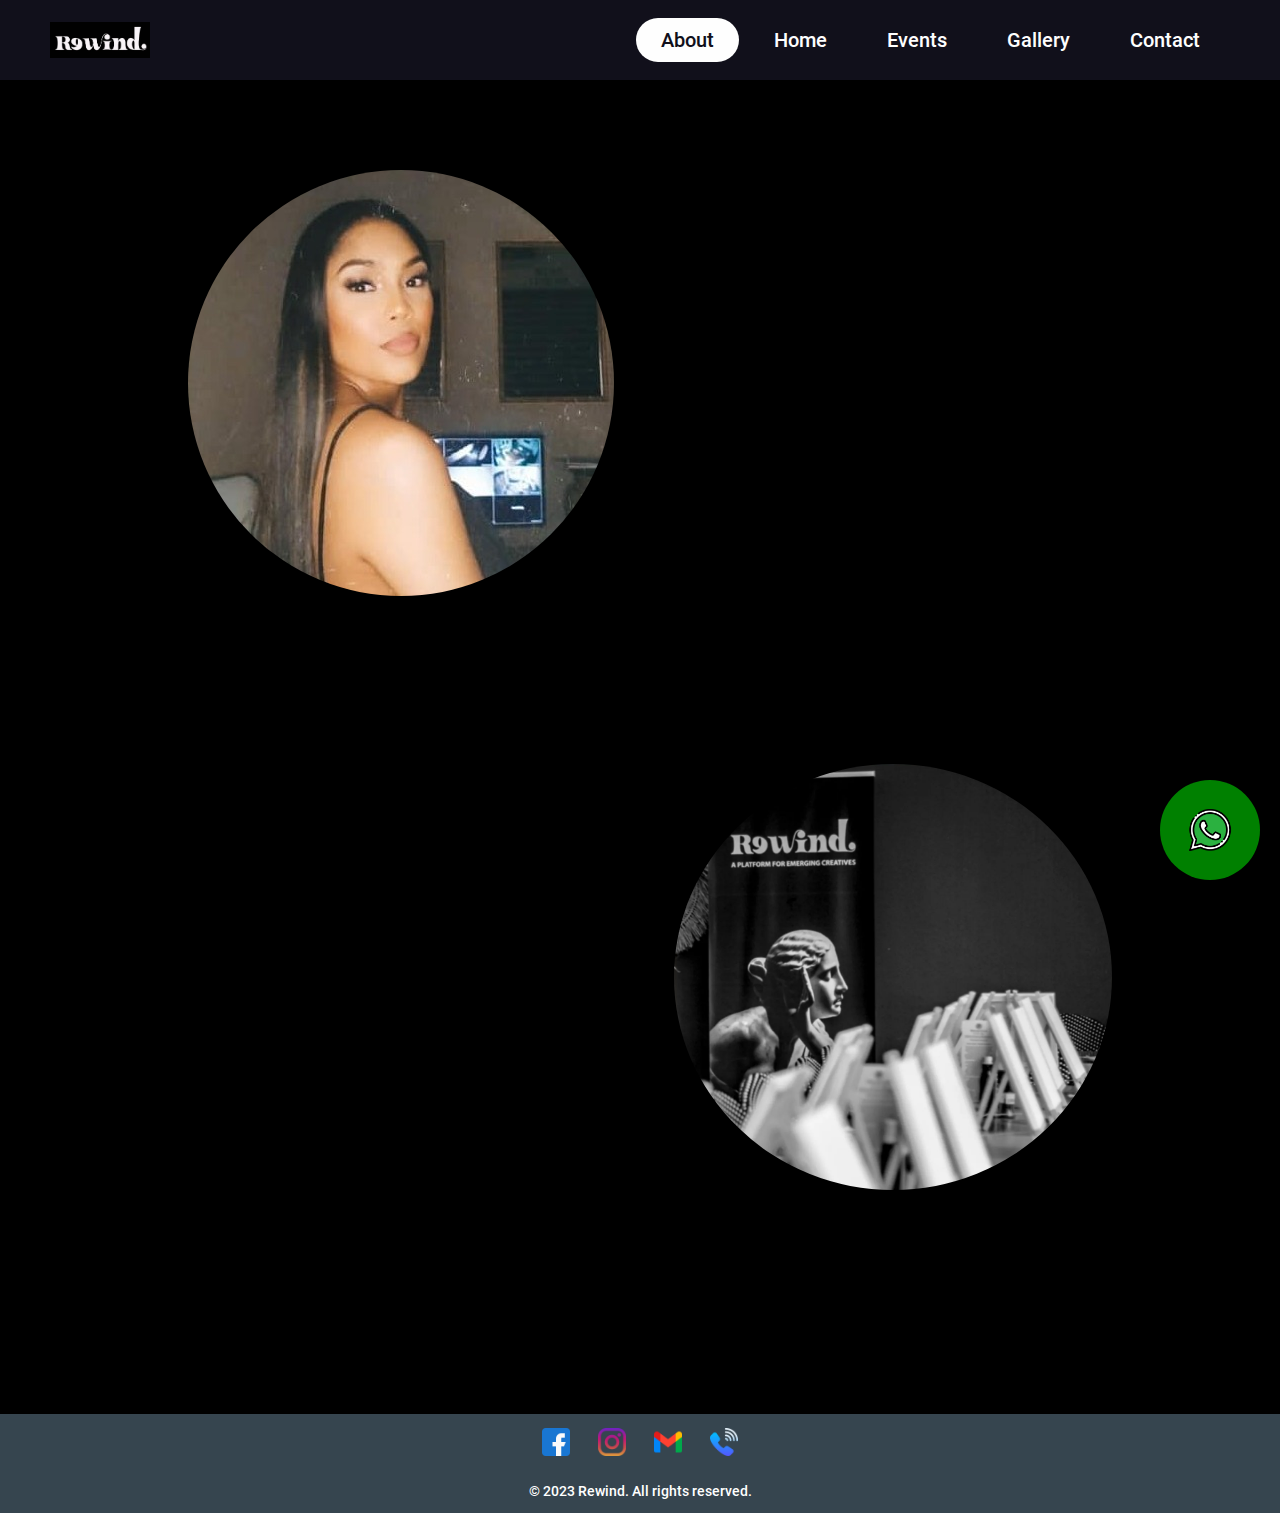
<file: pages/about.html>
<!DOCTYPE html>
<html lang="en">
  <head>
    <meta charset="UTF-8" />
    <meta http-equiv="X-UA-Compatible" content="IE=edge" />
    <meta name="viewport" content="width=device-width, initial-scale=1.0" />
    <title>Rewind</title>
    <link rel="stylesheet" href="../css/style.css" />
    <link rel="stylesheet" href="../css/about.css" />
  </head>
  <body>
    <header>
      <div class="logo">
        <img src="../images/gallery/rewind/logo01.png" />
      </div>
      <div class="hamburger">
        <div class="line"></div>
        <div class="line"></div>
        <div class="line"></div>
      </div>
      <nav class="nav-bar">
        <ul>
          <li>
            <a href="./about.html" class="active">About</a>
          </li>
          <li>
            <a href="../index.html">Home</a>
          </li>
          <li>
            <a href="./events.html">Events</a>
          </li>
          <li>
            <a href="./gallery.html">Gallery</a>
          </li>
          <li>
            <a href="./contact.html">Contact</a>
          </li>
        </ul>
      </nav>
    </header>

    <section>
      <div class="container">
        <div class="about-author-box">
          <div class="abt-auth-left">
            <img class="author" src="../images/icons/image01.jpg" />
          </div>
          <div class="about-auth-right">
            <p class="slide-in-right">
              Cristelle Barbeau embodies a captivating mix of confidence,
              optimism, and a relentless passion for life. With an unwavering
              desire to uplift and support others, she actively contributes to
              Dream Big Stay Humble, a non-profit organization focused on
              empowering today's youth. Driven by determination and a
              goal-oriented mindset, Cristelle fearlessly embraces challenges,
              seeing them as opportunities for growth. Failure, to her, is a
              mere stepping stone to learn from and improve upon.<br /><br />
              This resilient mindset permeates her business, "Criskiddo
              Designs." Creativity flows effortlessly through Cristelle's veins,
              as she finds inspiration in every corner of her world. Thinking
              outside the box is second nature to her, complemented by her
              meticulous attention to detail. Cristelle's deep appreciation for
              art has earned her accolades, such as the prestigious Ludrek
              Floating Trophy for Best Visual Arts Practical Learner during her
              high school years.<br /><br />
              Her dedication to the craft led her to pursue further studies in
              Fine Art and Design, where she secured top honors in drawing and
              design. Cristelle's vibrant spirit, unwavering determination, and
              undeniable talent continue to leave an indelible mark on the
              realms of creativity and philanthropy, illuminating the path she
              takes.
            </p>
          </div>
        </div>
      </div>
    </section>

    <section>
      <div class="container">
        <div class="about-rewind-box">
          <div class="abt-rew-left">
            <p class="slide-in-left">
              Rewind was born from a compelling vision: to curate a captivating
              experience for young adults in Durban. Our aim is to provide an
              avenue for exploration of new restaurants while fostering skill
              development, savoring live music by local artists, and creating
              lasting memories.<br /><br />
              Most importantly, Rewind serves as a platform for networking with
              diverse individuals from various walks of life. We redefine the
              concept of a typical Sip & Paint event by offering a premium
              experience at an accessible middle-class price point. While our
              brand initially revolved around Sip & Paint events, we are driven
              by a broader mission to uplift and showcase emerging artists.<br /><br />
              Rewind aims to provide these talented individuals with the
              professional platform they deserve, enabling them to showcase
              their work to a local audience and establish valuable connections
              within the art world. Over the course of our journey, we have
              already achieved notable success. Two of our Sip & Paint events
              were resounding hits at renowned venues such as Grimaldis Umhlanga
              and Madam & Sir on Florida.<br /><br />
              Furthermore, we organized exceptional jazz and poetry nights at
              Jazzy Rainbow and Lucky's Bar in Windermere before their
              unfortunate closure due to the COVID-19 pandemic. At Rewind, our
              target is to continue captivating and engaging our audience with a
              range of events and experiences. We are dedicated to creating a
              vibrant atmosphere where young adults can immerse themselves in
              art, music, and culinary delights.<br /><br />
              By doing so, we aspire to foster connections, inspire creativity,
              and contribute to the growth and development of Durban's cultural
              landscape.
            </p>
          </div>
          <div class="abt-rew-right">
            <img class="rewind" src="../images/gallery/rewind/image13.png" />
          </div>
        </div>
      </div>
    </section>

    <div class="whatsapp-bot">
      <img src="../images/icons/whatsapp-icon.png" alt="WhatsApp Icon" />
    </div>

    <section class="footer-section">
      <footer class="main-footer">
        <div class="footer-links">
          <a href="https://www.facebook.com/rewindest19">
            <img src="../images/icons/facebook-icon2.png" alt="facebook" />
          </a>
          <a href="https://www.instagram.com/sa_rewind/">
            <img src="../images/icons/instagram-icon2.png" alt="instagram" />
          </a>
          <a href="mailto:cristellebarbeau4@gmail.com">
            <img src="../images/icons/gmail-icon2.png" alt="Gmail" />
          </a>
          <a href="tel:0765564827">
            <img src="../images/icons/call-icon2.png" alt="Call" />
          </a>
        </div>
        <p>&copy; 2023 Rewind. All rights reserved.</p>
      </footer>
    </section>
    <script src="../js/script.js"></script>
    <script src="../js/about.js"></script>
  </body>
</html>
</file>
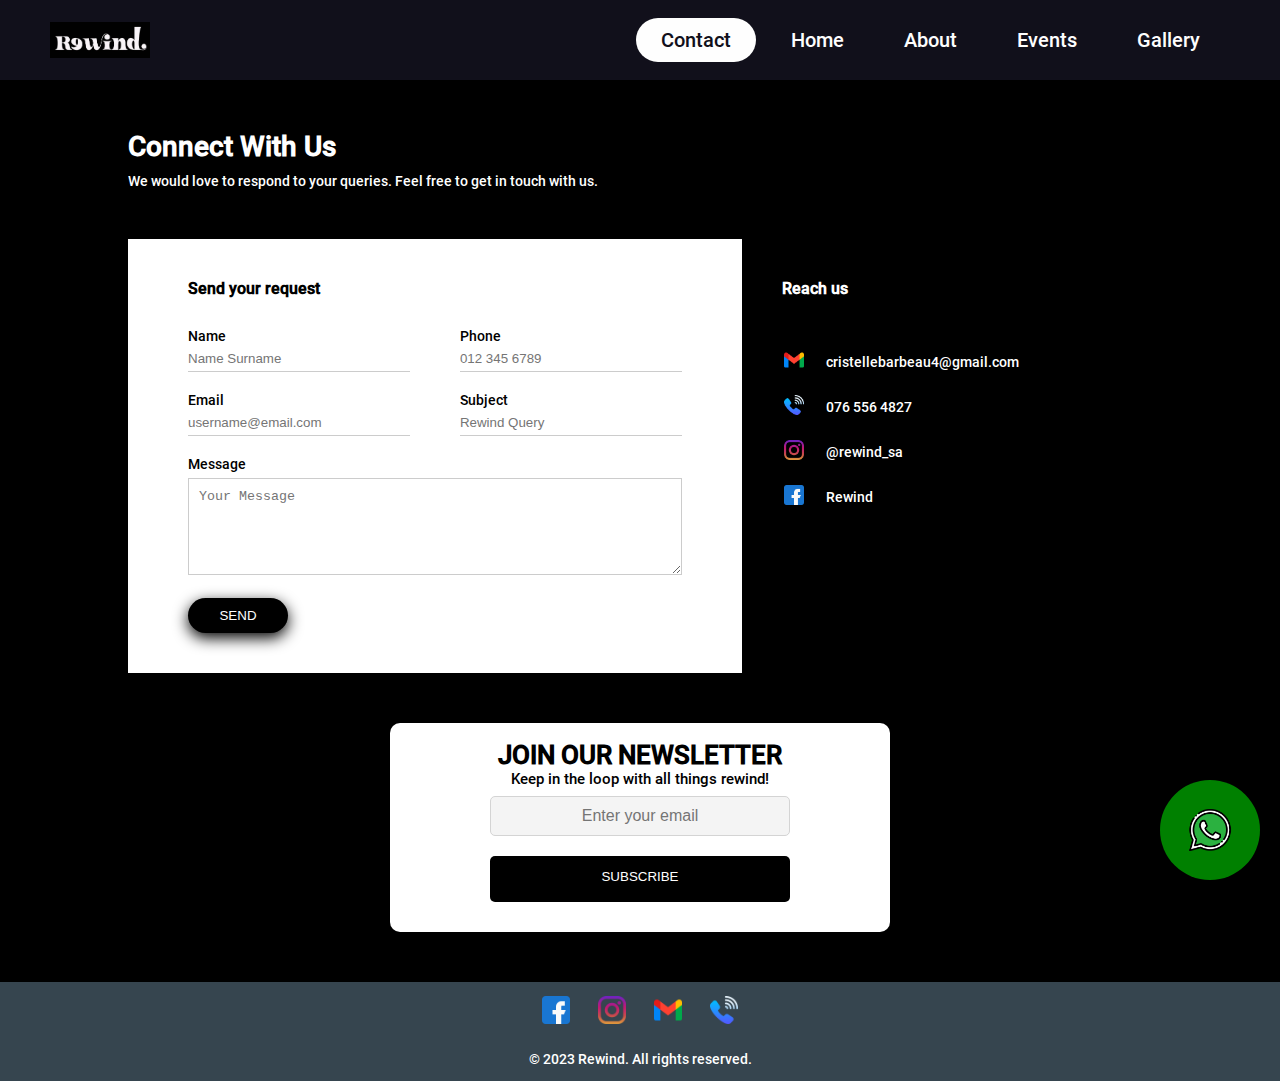
<file: pages/contact.html>
<!DOCTYPE html>
<html lang="en">
  <head>
    <meta charset="UTF-8" />
    <meta http-equiv="X-UA-Compatible" content="IE=edge" />
    <meta name="viewport" content="width=device-width, initial-scale=1.0" />
    <title>Rewind</title>
    <link rel="stylesheet" href="../css/style.css" />
    <link rel="stylesheet" href="../css/contact.css" />
  </head>
  <body>
    <header>
      <div class="logo">
        <img src="../images/gallery/rewind/logo01.png" />
      </div>
      <div class="hamburger">
        <div class="line"></div>
        <div class="line"></div>
        <div class="line"></div>
      </div>
      <nav class="nav-bar">
        <ul>
          <li>
            <a href="./contact.html" class="active">Contact</a>
          </li>
          <li>
            <a href="../index.html">Home</a>
          </li>
          <li>
            <a href="./about.html">About</a>
          </li>
          <li>
            <a href="./events.html">Events</a>
          </li>
          <li>
            <a href="./gallery.html">Gallery</a>
          </li>
        </ul>
      </nav>
    </header>

    <section>
      <div class="container">
        <h1>Connect With Us</h1>
        <p>
          We would love to respond to your queries. Feel free to get in touch
          with us.
        </p>
        <div class="contact-box">
          <div class="contact-left">
            <h3>Send your request</h3>
            <form action="../php/submit.php" method="POST">
              <div class="input-row">
                <div class="input-group">
                  <label>Name</label>
                  <input type="text" name="name" placeholder="Name Surname" />
                </div>
                <div class="input-group">
                  <label>Phone</label>
                  <input type="text" name="phone" placeholder="012 345 6789" />
                </div>
              </div>
              <div class="input-row">
                <div class="input-group">
                  <label>Email</label>
                  <input
                    type="email"
                    name="email"
                    placeholder="username@email.com"
                  />
                </div>
                <div class="input-group">
                  <label>Subject</label>
                  <input
                    type="text"
                    name="subject"
                    placeholder="Rewind Query"
                  />
                </div>
              </div>
              <label>Message</label>
              <textarea
                name="message"
                rows="5"
                placeholder="Your Message"
              ></textarea>
              <button type="submit">SEND</button>
            </form>
          </div>
          <div class="contact-right">
            <h3>Reach us</h3>

            <table>
              <tr>
                <td>
                  <img class="icons" src="../images/icons/gmail-icon2.png" />
                </td>
                <td class="links">
                  <a href="mailto:cristellebarbeau4@gmail.com"
                    >cristellebarbeau4@gmail.com</a
                  >
                </td>
              </tr>
              <tr>
                <td>
                  <img class="icons" src="../images/icons/call-icon2.png" />
                </td>
                <td class="links"><a href="tel:0765564827">076 556 4827</a></td>
              </tr>
              <tr>
                <td>
                  <img
                    class="icons"
                    src="../images/icons/instagram-icon2.png"
                  />
                </td>
                <td class="links">
                  <a href="https://www.instagram.com/sa_rewind/">@rewind_sa</a>
                </td>
              </tr>
              <tr>
                <td>
                  <img class="icons" src="../images/icons/facebook-icon2.png" />
                </td>
                <td class="links"><a href="www.facebook.com">Rewind</a></td>
              </tr>
            </table>
          </div>
        </div>
      </div>
    </section>

    <section class="newsletter">
      <div class="newsletter-form">
        <h2>Join Our Newsletter</h2>
        <p>Keep in the loop with all things rewind!</p>
        <form action="">
          <input
            type="text"
            class="email-input"
            placeholder="Enter your email"
          />
          <input type="submit" class="btn" value="Subscribe" />
        </form>
      </div>
    </section>

    <div class="whatsapp-bot">
      <img src="../images/icons/whatsapp-icon.png" alt="WhatsApp Icon" />
    </div>

    <section class="footer-section">
      <footer class="main-footer">
        <div class="footer-links">
          <a href="https://www.facebook.com/rewindest19">
            <img src="../images/icons/facebook-icon2.png" alt="facebook" />
          </a>
          <a href="https://www.instagram.com/sa_rewind/">
            <img src="../images/icons/instagram-icon2.png" alt="instagram" />
          </a>
          <a href="mailto:cristellebarbeau4@gmail.com">
            <img src="../images/icons/gmail-icon2.png" alt="Gmail" />
          </a>
          <a href="tel:0765564827">
            <img src="../images/icons/call-icon2.png" alt="Call" />
          </a>
        </div>
        <p>&copy; 2023 Rewind. All rights reserved.</p>
      </footer>
    </section>
    <script src="../js/script.js"></script>
    <script src="../js/script.js"></script>
  </body>
</html>
</file>
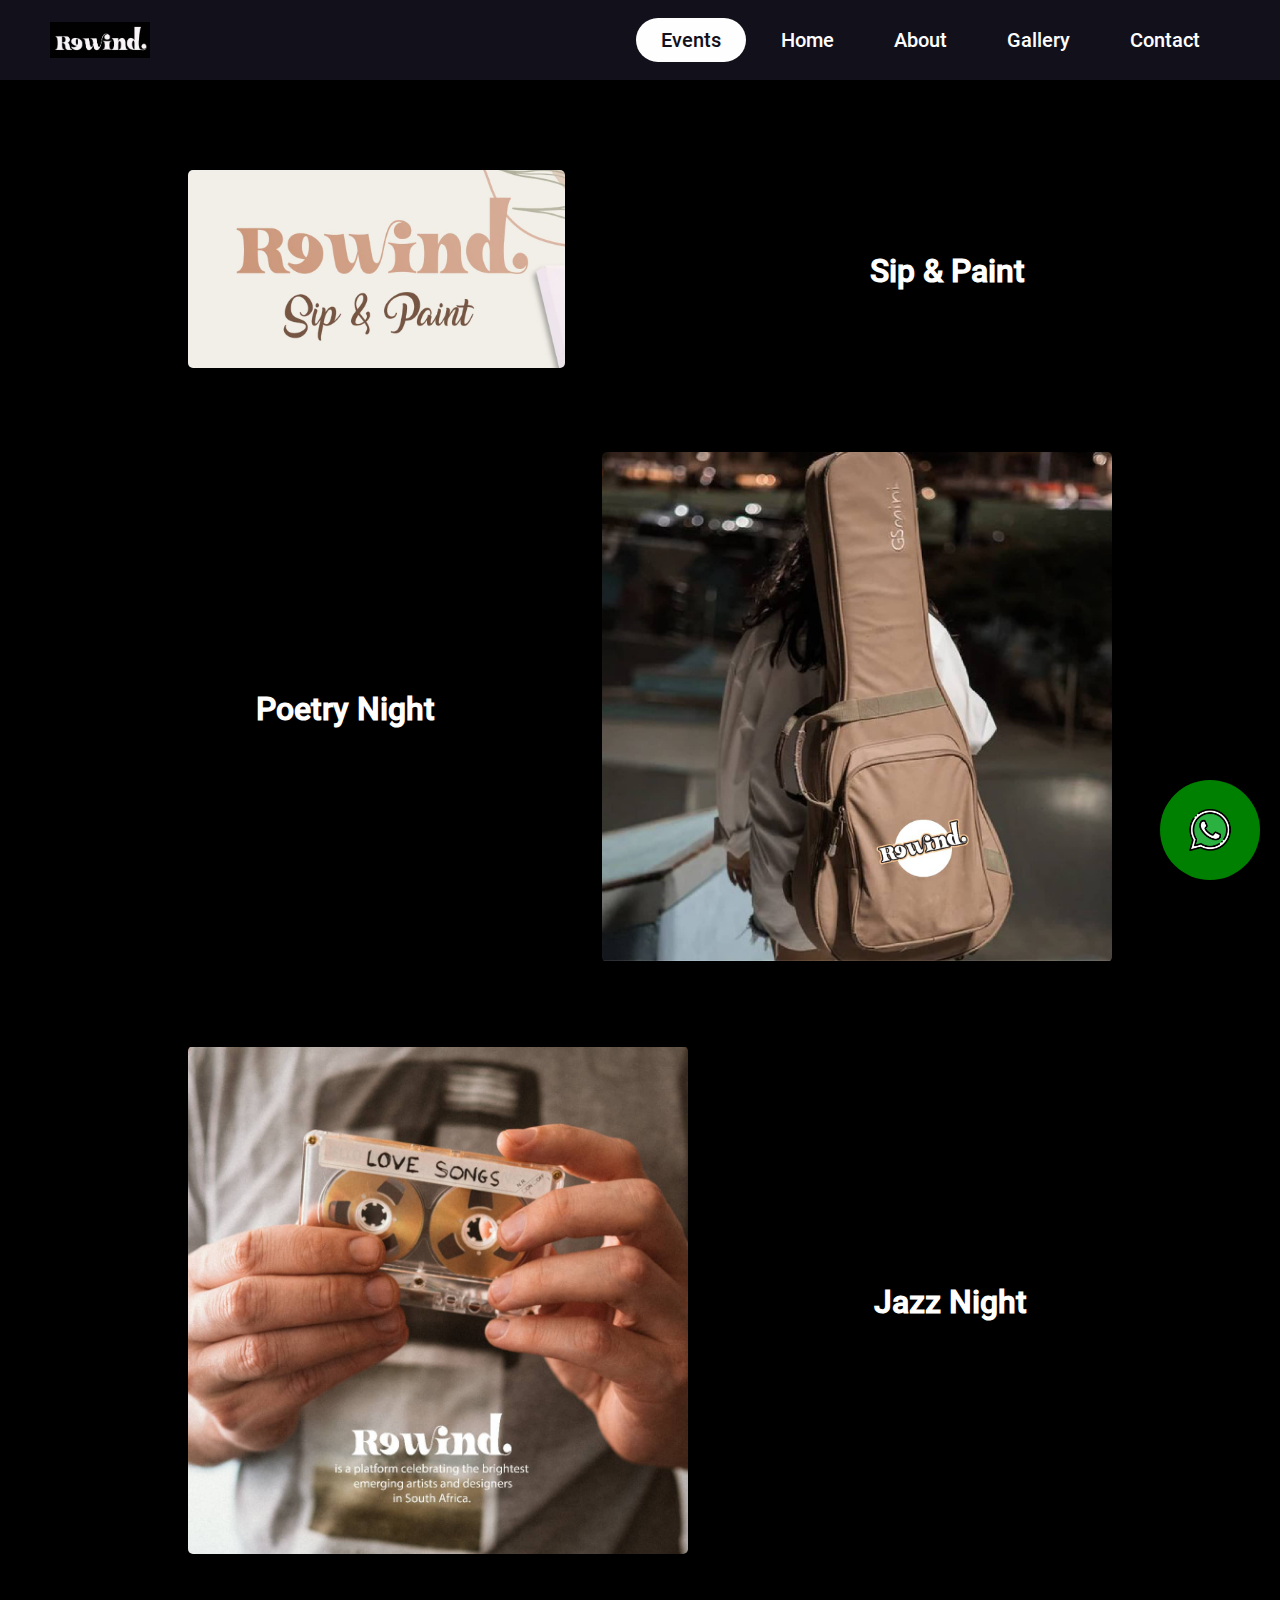
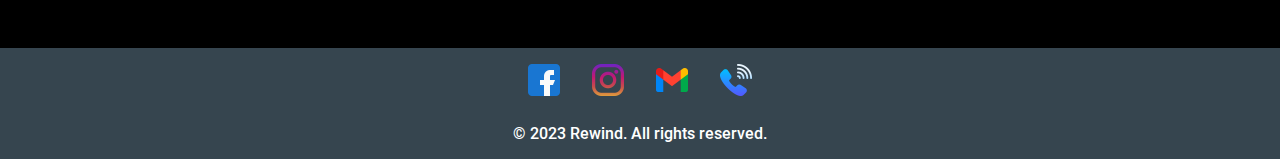
<file: pages/events.html>
<!DOCTYPE html>
<html lang="en">
  <head>
    <meta charset="UTF-8" />
    <meta http-equiv="X-UA-Compatible" content="IE=edge" />
    <meta name="viewport" content="width=device-width, initial-scale=1.0" />
    <title>Rewind</title>
    <link rel="stylesheet" href="../css/style.css" />
    <link rel="stylesheet" href="../css/events.css" />
  </head>
  <body>
    <header>
      <div class="logo">
        <img src="../images/gallery/rewind/logo01.png" />
      </div>
      <div class="hamburger">
        <div class="line"></div>
        <div class="line"></div>
        <div class="line"></div>
      </div>
      <nav class="nav-bar">
        <ul>
          <li>
            <a href="./events.html" class="active">Events</a>
          </li>
          <li>
            <a href="../index.html">Home</a>
          </li>
          <li>
            <a href="./about.html">About</a>
          </li>
          <li>
            <a href="./gallery.html">Gallery</a>
          </li>
          <li>
            <a href="./contact.html">Contact</a>
          </li>
        </ul>
      </nav>
    </header>

    <section>
      <div class="container">
        <div class="sip-box">
          <div class="sip-left">
            <img class="image" src="../images/gallery/rewind/image14.png" />
          </div>
          <div class="sip-right">
            <h1 class="modal-trigger">Sip & Paint</h1>
            <div class="modal">
              <div class="modal-content">
                <div class="modal-left">
                  <img src="../images/gallery/rewind/image14.png" />
                </div>
                <div class="modal-right">
                  <p>
                    Experience art like never before at our Sip and Paint
                    events. <br />
                    We go beyond the ordinary, offering a premium experience at
                    an affordable price point. <br />
                    Our mission is to uplift and showcase emerging artists,
                    providing them with a professional platform to exhibit their
                    talent. <br />
                    Join us for a memorable evening of creativity, where you can
                    sip on your favorite beverage and let your inner artist
                    shine. <br />
                  </p>
                  <button class="go-to-gallery">Go to Gallery</button>
                  <button class="go-to-socials">Go to Socials</button>
                  <button class="modal-close">Close</button>
                </div>
              </div>
            </div>
          </div>
        </div>
        <div class="poetry-box">
          <div class="poetry-left">
            <h1 class="modal-trigger">Poetry Night</h1>
            <div class="modal">
              <div class="modal-content">
                <div class="modal-left">
                  <img src="../images/gallery/rewind/image15.png" />
                </div>
                <div class="modal-right">
                  <p>
                    Unleash your creativity and be captivated by the power of
                    words at our Poetry Night. <br />
                    We believe in the beauty and expression that poetry holds,
                    and we're dedicated to creating a space where poets can
                    share their work with a receptive audience. <br />
                    Join us for an evening of profound emotions and
                    thought-provoking verses as talented poets take the stage.
                    <br />
                    Let the words wash over you, inspire you, and leave you with
                    a renewed appreciation for the art of poetry.
                  </p>
                  <button class="go-to-gallery">Go to Gallery</button>
                  <button class="go-to-socials">Go to Socials</button>
                  <button class="modal-close">Close</button>
                </div>
              </div>
            </div>
          </div>
          <div class="poetry-right">
            <img class="image" src="../images/gallery/rewind/image15.png" />
          </div>
        </div>
        <div class="jazz-box">
          <div class="jazz-left">
            <img class="image" src="../images/gallery/rewind/image16.png" />
          </div>
          <div class="jazz-right">
            <h1 class="modal-trigger">Jazz Night</h1>
            <div class="modal">
              <div class="modal-content">
                <div class="modal-left">
                  <img src="../images/gallery/rewind/image16.png" />
                </div>
                <div class="modal-right">
                  <p>
                    Indulge in the smooth sounds of jazz at our unforgettable
                    Jazz Night.<br />
                    Immerse yourself in the soulful melodies and rhythms of
                    talented musicians as they take you on a musical journey that will
                    leave you craving more.
                  </p>
                  <button class="go-to-gallery">Go to Gallery</button>
                  <button class="go-to-socials">Go to Socials</button>
                  <button class="modal-close">Close</button>
                </div>
              </div>
            </div>
          </div>
        </div>
      </div>
    </section>

    <div class="whatsapp-bot">
      <img src="../images/icons/whatsapp-icon.png" alt="WhatsApp Icon" />
    </div>

    <section class="footer-section">
      <footer class="main-footer">
        <div class="footer-links">
          <a href="https://www.facebook.com/rewindest19">
            <img src="../images/icons/facebook-icon2.png" alt="facebook" />
          </a>
          <a href="https://www.instagram.com/sa_rewind/">
            <img src="../images/icons/instagram-icon2.png" alt="instagram" />
          </a>
          <a href="mailto:cristellebarbeau4@gmail.com">
            <img src="../images/icons/gmail-icon2.png" alt="Gmail" />
          </a>
          <a href="tel:0765564827">
            <img src="../images/icons/call-icon2.png" alt="Call" />
          </a>
        </div>
        <p>&copy; 2023 Rewind. All rights reserved.</p>
      </footer>
    </section>
    <script src="../js/script.js"></script>
    <script src="../js/events.js"></script>
  </body>
</html>
</file>
<file: css/style.css>
@font-face {
  font-family: "Roboto-Medium";
  src: url(../fonts/Roboto/Roboto-Medium.ttf);
}

*{
   padding: 0;
   margin: 0;
   text-decoration: none; 
   list-style: none;
   box-sizing: border-box;
}

body{
    background: #fefefe;
    font-family: "Roboto-Medium", sans-serif;
}

header {
    width: 100%;
    height: 80px;
    background: #11101b;
    display: flex;
    align-items: center;
    justify-content: space-between;
    padding: 0 100px; 
}


.logo {
  display: flex;
  justify-content: center; /* Centers the image horizontally */
  align-items: center; /* Centers the image vertically */
  margin-top: 20px; /* Adjust the top margin value as needed */
  margin-bottom: 20px; /* Adjust the bottom margin value as needed */
}

.logo img {
  width: 100px; /* Adjust the width of the image as needed */
  height: auto; /* Allows the image to scale proportionally */
}

.hamburger {
    display: none;
}

.nav-bar ul {
    display: flex;

}

.nav-bar ul li a {
    display: block;
    color: #fefefe;
    font-size: 20px;
    padding: 10px 25px;
    border-radius: 50px;
    transition: 0.2s;
    margin: 0 5px;
}

.nav-bar ul li a:hover {
    color: #11101b;
    background: #fefefe;
}

.nav-bar ul li a.active {
    color: #11101b;
    background: #fefefe;

}

.main-info {
  text-align: center;
}

.main-logo {
  display: block;
  margin: 0 auto;
  max-width: 150px;
  margin-bottom: 20px;
}

.whatsapp-bot {
    position: fixed;
    bottom: 20px;
    right: 20px;
    width: 100px;
    height: 100px;
    background-color: green;
    border-radius: 50%;
    padding: 10px;
    display: flex;
    align-items: center;
    justify-content: center;
    box-shadow: 0px 2px 5px rgba(0, 0, 0, 0.3);
    transition: transform 0.3s ease;
    cursor: pointer;
}

.whatsapp-bot:hover {
    transform: scale(1.2);
}

.whatsapp-bot img {
     width: 100%;
    height: 100%;
    object-fit: contain;
}



.footer-section {
  margin-top: 2em;
  background-color: #36454F;
  padding: 1em;
}


.main-footer {
  display: flex;
  flex-direction: column; /* Set the direction to column */
  align-items: center;
}

.footer-links {
  display: flex;
  justify-content: center;
  align-items: center;
  margin-bottom: 20px; /* Add margin at the bottom */
  color: #fff;
}

.footer-links a {
  display: flex;
  flex-direction: column;
  justify-content: center;
  align-items: center;
  margin: 0 1em;
  text-decoration: none;
  color: #fff;
  font-size: 1em;
}

.footer-links a:hover {
  color: #fff;
}

.footer-links img {
  width: 2em;
  height: 2em;
  margin-bottom: 0.5em;
}

.footer-links p {
  color: #fff;
  font-size: 0.8em; /* Adjust the font size as needed */
}

@media only screen and (max-width: 1320px) {
    header {
        padding: 0 50px;
    }
    
}



@media only screen and (max-width: 1100px) {
    header {
        padding: 0 30px;
    }
    
}

@media only screen and (max-width: 900px) {
    .hamburger {
        display: block;
        cursor: pointer;
    }
    .hamburger .line {
        width: 30px;
        height: 3px;
        background: #fefefe;
        margin: 6px 0;
    }
    .nav-bar {
        height: 0;
        position: absolute;
        top: 80px;
        left: 0;
        right: 0;
        width: 100vw;
        background: #11101b;
        transition: 0.2s;
        overflow: hidden;
    }
    .nav-bar.active {
        height: 450px;
    }
    .nav-bar ul {
        display: block;
        width: fit-content;
        margin: 80px auto 0 auto;
        text-align: center;
        transition: 0.5s;
        opacity: 0;
    }
    .nav-bar.active ul{
        opacity: 1;


    }
    .nav-bar ul li a {
        margin-bottom: 12px;
        
    }
    
}

/* Media queries for responsive footer section */

/* Small smartphones */
@media only screen and (max-width: 480px) {
  .footer-section {
    padding: 0.5em;
  }

  .footer-links a {
    font-size: 0.8em;
    margin: 0 0.5em;
  }

  .footer-links img {
    width: 1.5em;
    height: 1.5em;
    margin-bottom: 0.3em;
  }
}

/* Landscape orientation tablets and larger smartphones */
@media only screen and (max-width: 768px) and (orientation: landscape) {
  .footer-section {
    padding: 0.8em;
  }

  .footer-links a {
    margin: 0 0.8em;
  }
}

/* Portrait orientation tablets */
@media only screen and (max-width: 768px) and (orientation: portrait) {
  .footer-section {
    padding: 0.8em;
  }

  .footer-links a {
    margin: 0 0.8em;
  }

  .footer-links img {
    width: 1.8em;
    height: 1.8em;
    margin-bottom: 0.4em;
  }
}

@media (max-width: 767px) {
    .whatsapp-bot {
        width: 60px;
        height: 60px;
        bottom: 10px;
        right: 10px;
    }
}
</file>
<file: css/about.css>
body {
  background: #000000;
  font-size: 14px;
}

.container {
  width: 80%;
  margin: 50px auto;
}

.about-author-box {
  background: #000000;
  display: flex;
}

.abt-auth-left {
  flex-basis: 60%;
  padding: 40px 60px;
}

.about-auth-right {
  flex-basis: 40%;
  padding: 40px;
  background: #000000;
  color: #fff;
}

.about-rewind-box {
  background: #000000;
  display: flex;
}

.abt-rew-left {
  flex-basis: 60%;
  padding: 40px 60px;
  background: #000000;
  color: #fff;
  min-height: 100px;
}

.abt-rew-right {
  flex-basis: 40%;
  padding: 40px;
}

p {
  color: #fff;
}

p.slide-in-left,
p.slide-in-right {
  opacity: 0;
}

p.slide-in-left {
  animation: slide-in-left 0.5s ease-in-out forwards;
  transition: opacity 0.5s ease-in-out;
}

p.slide-in-right {
  animation: slide-in-left 0.5s ease-in-out forwards;
  transition: opacity 0.5s ease-in-out;
}

p.slide-in-visible {
  opacity: 1;
}

.author,
.rewind {
  border-radius: 50%;
  opacity: 0;
  transition: opacity 0.5s ease-in-out;
}

.author.fade-in,
.rewind.fade-in {
  opacity: 1;
}

@keyframes slide-in-left {
  from {
    opacity: 0;
    transform: translateX(-100%);
  }
  to {
    opacity: 1;
    transform: translateX(0);
  }
}

/* Add a new keyframes animation for sliding in from the right */
@keyframes slide-in-right {
  from {
    opacity: 0;
    transform: translateX(100%);
  }
  to {
    opacity: 1;
    transform: translateX(0);
  }
}

/* Media queries */
@media (max-width: 768px) {
  .container {
    width: 90%;
  }

  .abt-auth-left,
  .abt-rew-left {
    padding: 20px;
  }

  .about-auth-right,
  .abt-rew-right {
    padding: 20px;
  }
  
  .about-author-box,
  .about-rewind-box {
    flex-wrap: wrap;
  }
  
  .abt-auth-left,
  .abt-rew-left {
    flex-basis: 100%;
  }
  
  .about-auth-right,
  .abt-rew-right {
    flex-basis: 100%;
    margin-top: 20px;
  }

  .abt-rew-left {
    order: 2;
  }

  .abt-rew-right {
    order: 1;
  }
}

@media (max-width: 576px) {
  .container {
    width: 95%;
  }

  .abt-auth-left,
  .abt-rew-left {
    padding: 10px;
  }

  .about-auth-right,
  .abt-rew-right {
    padding: 10px;
  }

  
  
  .abt-auth-left img,
  .abt-rew-right img {
    width: 50%;
  }
}
</file>
<file: css/contact.css>
body {
  background: #000000;
  font-size: 14px;
}

.container {
  width: 80%;
  margin: 50px auto;
}

.contact-box {
  background: #fff;
  display: flex;
}

.contact-left {
  flex-basis: 60%;
  padding: 40px 60px;
}

.contact-right {
  flex-basis: 40%;
  padding: 40px;
  background: #000000;
  color: #fff;
}

h1 {
  color: #fff;
  margin-bottom: 10px;
}

p {
  color: #fff;
}

.container p {
  margin-bottom: 50px;
}

.input-row {
  display: flex;
  justify-content: space-between;
  margin-bottom: 20px;
}

.input-row .input-group {
  flex-basis: 45%;
}

input {
  width: 100%;
  border: none;
  border-bottom: 1px solid #ccc;
  outline: none;
  padding-bottom: 5px;
}

textarea {
  width: 100%;
  border: 1px solid #ccc;
  outline: none;
  padding: 10px;
  box-sizing: border-box;
}

label {
  margin-bottom: 6px;
  display: block;
  color: #000000;
}

button {
  background: #000000;
  width: 100px;
  border: none;
  outline: none;
  color: #fff;
  height: 35px;
  border-radius: 30px;
  margin-top: 20px;
  cursor: pointer;
  transition: 0.3s linear;
  box-shadow: 0px 5px 15px 0px rgba(0, 0, 0, 1);
}

button:hover {
    opacity: .3;
}

.contact-left h3 {
  color: #000000;
  font-weight: 600;
  margin-bottom: 30px;
}
.contact-right h3 {
  font-weight: 600;
  margin-bottom: 30px;
}

tr td:first-child {
  padding-right: 20px;
}

tr td {
  padding-top: 20px;
}

.icons {
  width: 20px;
  height: 20px;
}

.links a {
  color: #fff;
}

.newsletter {
  display: flex;
  align-items: center;
  justify-content: center;
  margin-bottom: 50px;
}

.newsletter-form {
  box-sizing: border-box;
  width: 500px;
  background-color: #fff;
  text-align: center;
  padding: 50px;
  border-radius: 10px; /* Add rounded corners */
  box-shadow: 0px 0px 10px rgba(0, 0, 0, 0.2); /* Add box shadow */
}

.newsletter-form h2 {
  color: #000000;
  text-transform: uppercase;
  font-size: 26px;
  width: 100%;
}

.newsletter-form p {
  margin-bottom: 5px;
  color: #000;
}

.newsletter-form {
  padding: 20px 0;
  color: #999;
  font-size: 15px;
  line-height: 24px;
}

.email-input {
  width: 80%;
  max-width: 300px;
  margin: 0 auto;
  height: 40px;
  padding: 10px;
  text-align: center;
  font-size: 16px;
  font-weight: 500;
  color: #333;
  background-color: #f4f4f4;
  border: 1px solid #d4d4d4;
  margin-bottom: 20px;
  border-radius: 5px; /* Add rounded corners */
}

.btn {
  width: 80%;
  max-width: 300px;
  margin: 0 auto;
  height: 46px;
  border: 0;
  background-color: #000000;
  color: #fff;
  text-transform: uppercase;
  cursor: pointer;
  transition: 0.3s linear;
  border-radius: 5px; /* Add rounded corners */
  margin-bottom: 10px; /* Adjust the margin */
}

.btn:hover {
  opacity: 0.3;
}

/* Media Queries */

@media only screen and (max-width: 768px) {
  .container {
    width: 90%;
  }

  .contact-box {
    flex-direction: column;
  }

  .contact-left,
  .contact-right {
    flex-basis: 100%;
    padding: 20px;
  }
}

@media screen and (max-width: 600px) {
  .newsletter-form {
    width: 90%;
    padding: 30px;
  }
}
</file>
<file: css/events.css>
body {
  background: #000000;
  color: #fff;
}

.container {
  width: 80%;
  margin: 50px auto;
}

.sip-box,
.poetry-box,
.jazz-box {
  display: flex;
}

.sip-left,
.poetry-left,
.jazz-left {
  flex-basis: 60%;
  padding: 40px 60px;
}

.sip-right,
.poetry-right,
.jazz-right {
  flex-basis: 40%;
  padding: 40px;
}

.sip-right,
.poetry-left,
.jazz-right {
  display: flex;
  align-items: center;
  justify-content: center;
}

.image {
  border-radius: 5px;
}

.modal-trigger {
  cursor: pointer;
  padding: 10px 25px;
    border-radius: 50px;
    transition: 0.2s;
    margin: 0 5px;
}

.modal-trigger:hover {
  color: #11101b;
  background: #fefefe;
}

.modal {
  display: none;
  position: fixed;
  z-index: 999;
  top: 0;
  left: 0;
  width: 100%;
  height: 100%;
  background-color: rgba(0, 0, 0, 0.5);
  justify-content: center;
  align-items: center;
}

.modal-content {
  display: flex;
  background-color: #36454f;
  color: #fff;
  border-radius: 5px;
  width: 80%;
  max-width: 600px;
  padding: 20px;
  text-align: center;
}

.modal-left {
  flex-basis: 40%;
  padding: 40px 60px;
  display: flex;
  align-items: center;
  justify-content: center;
}

.modal-right p {
  margin-bottom: 20px;
}

.modal-left img {
  border-radius: 5px;
  max-width: 200%;
  max-height: 100%;
  height: auto;
  width: auto;
  display: block;
  margin: 0 auto;
  object-fit: contain;
}

.modal-right {
  flex-basis: 60%;
  padding: 40px;
}

.go-to-gallery,
.go-to-socials,
.modal-close {
  background: #fff;
  border-radius: 5px;
  padding: 4px 20px;
  border: none;
  color: #000000;
  font-size: 18px;
  cursor: pointer;
  transition: background-color 0.3s ease-in-out;
  margin-right: 10px; /* Adjust the margin-right value for horizontal spacing */
  margin-bottom: 10px; /* Add margin-bottom for vertical spacing */
  padding: 10px 20px;
}

.go-to-gallery:hover,
.go-to-socials:hover,
.modal-close:hover {
  background: #000000;
  color: #fff;
}

/* Media Queries */

@media screen and (max-width: 768px) {
  .sip-box,
  .poetry-box,
  .jazz-box {
    flex-direction: column;
  }

  .sip-left,
  .poetry-left,
  .jazz-left,
  .sip-right,
  .poetry-right,
  .jazz-right {
    flex-basis: 100%;
    padding: 20px;
  }

  .poetry-left {
    order: 2;
  }

  .poetry-right {
    order: 1;
  }

  .image {
    max-width: 50%;
  }

  .modal-content {
    flex-direction: column;
  }

  .modal-left,
  .modal-right {
    flex-basis: 100%;
    padding: 20px;
  }
  
  .modal-left img {
    max-width: 50%;
    max-height: 50%;
  }
}
</file>
